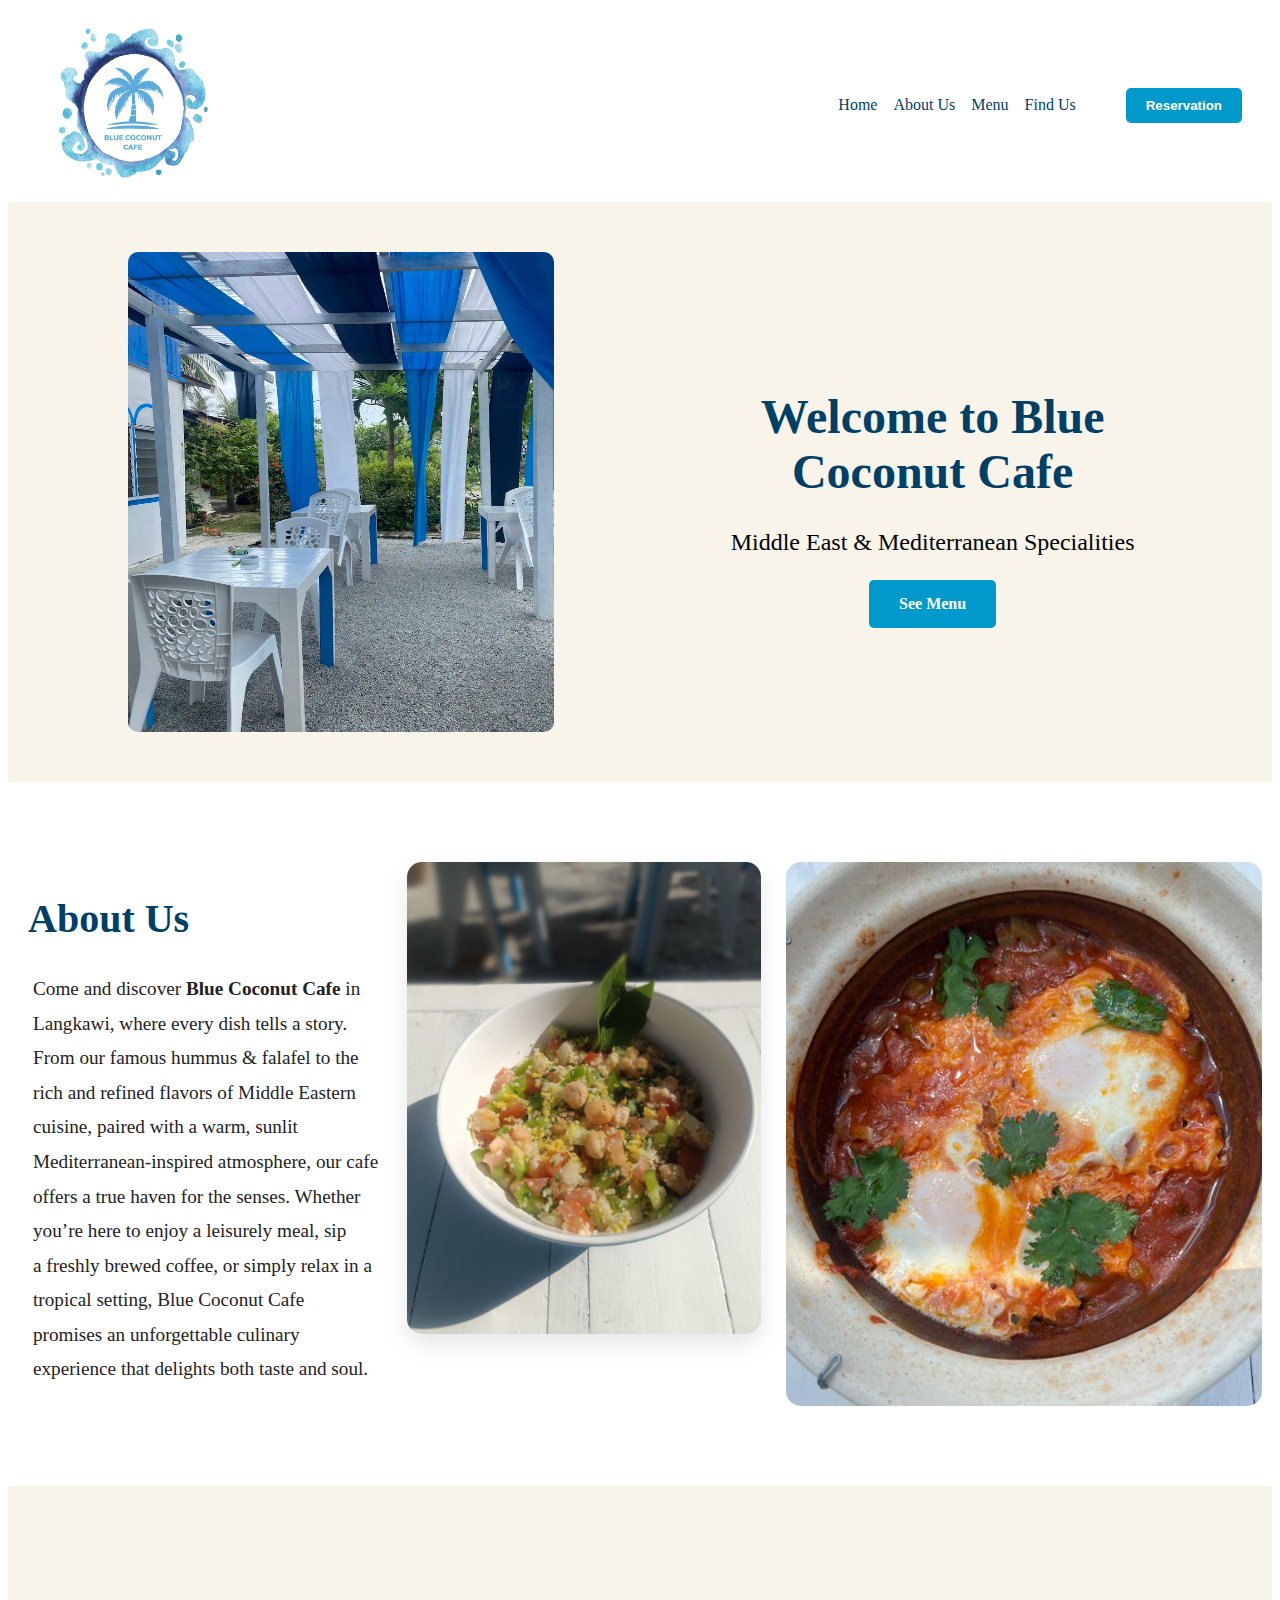
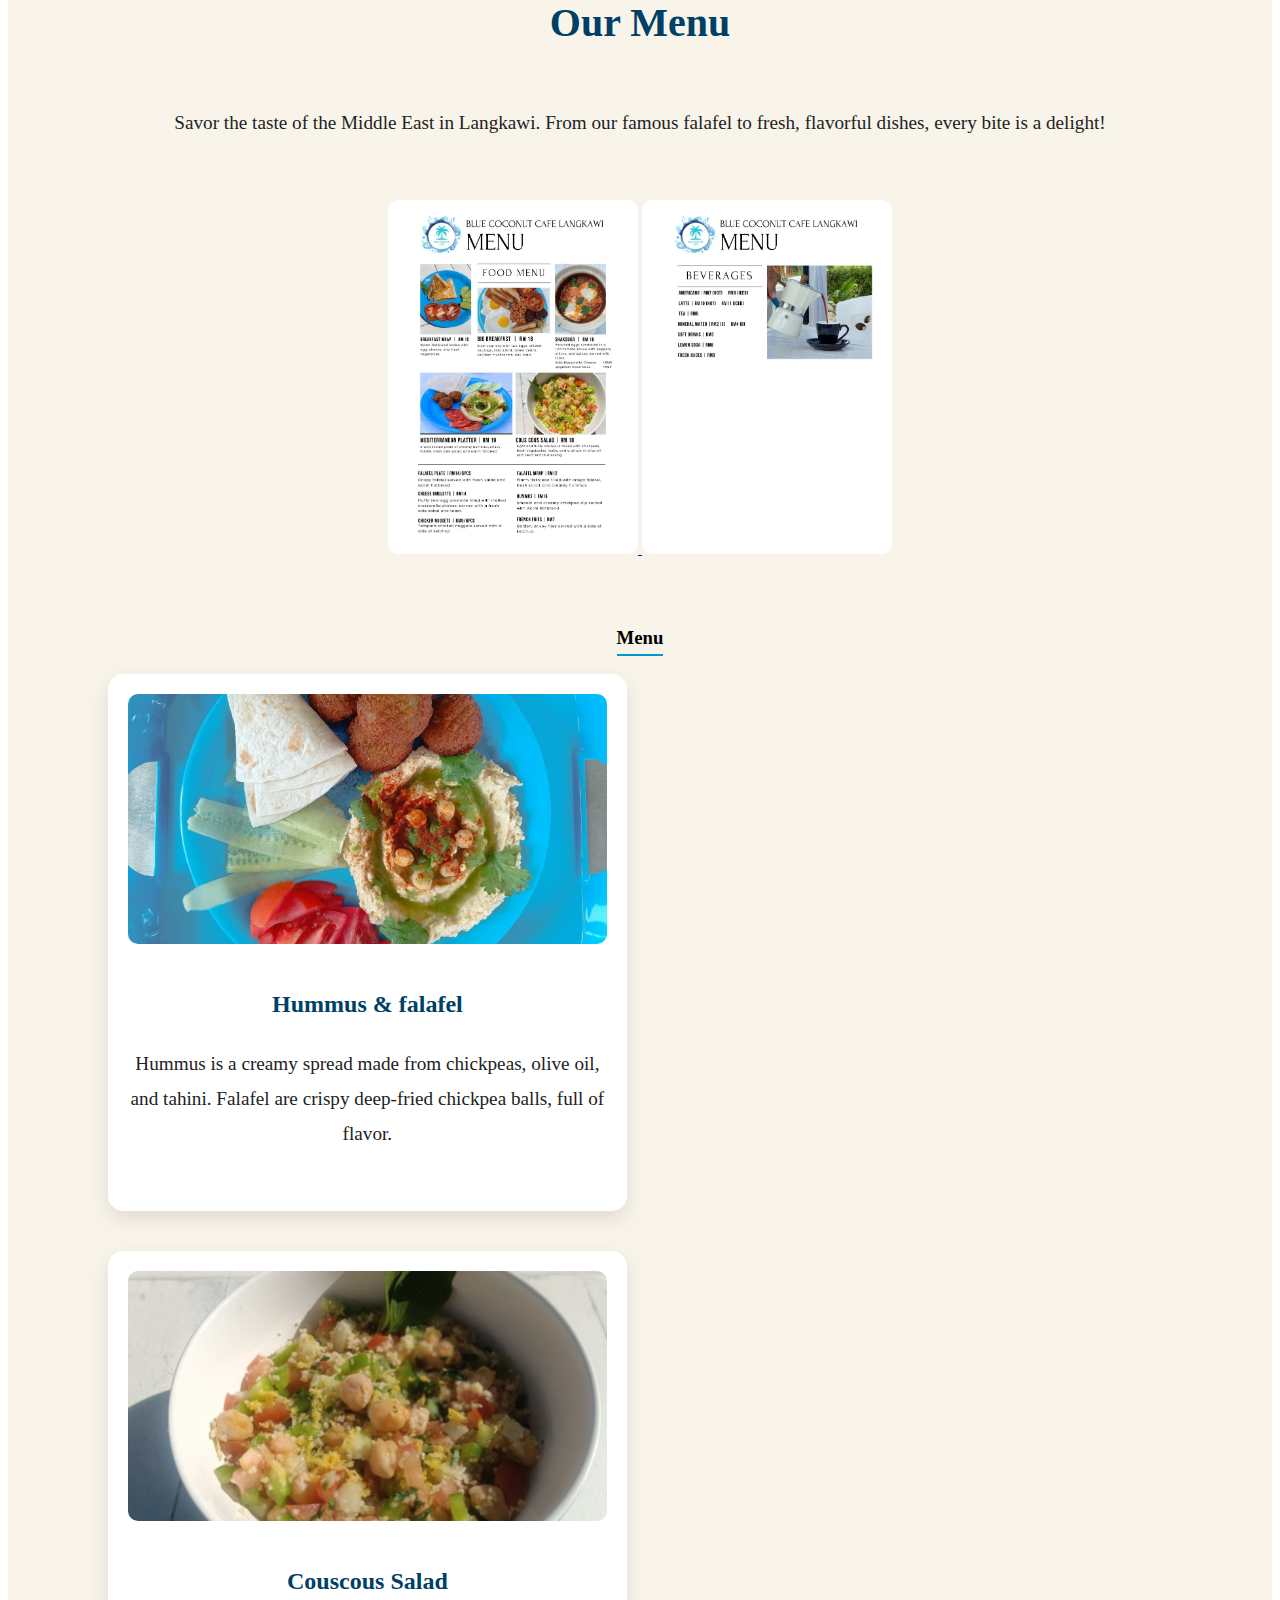
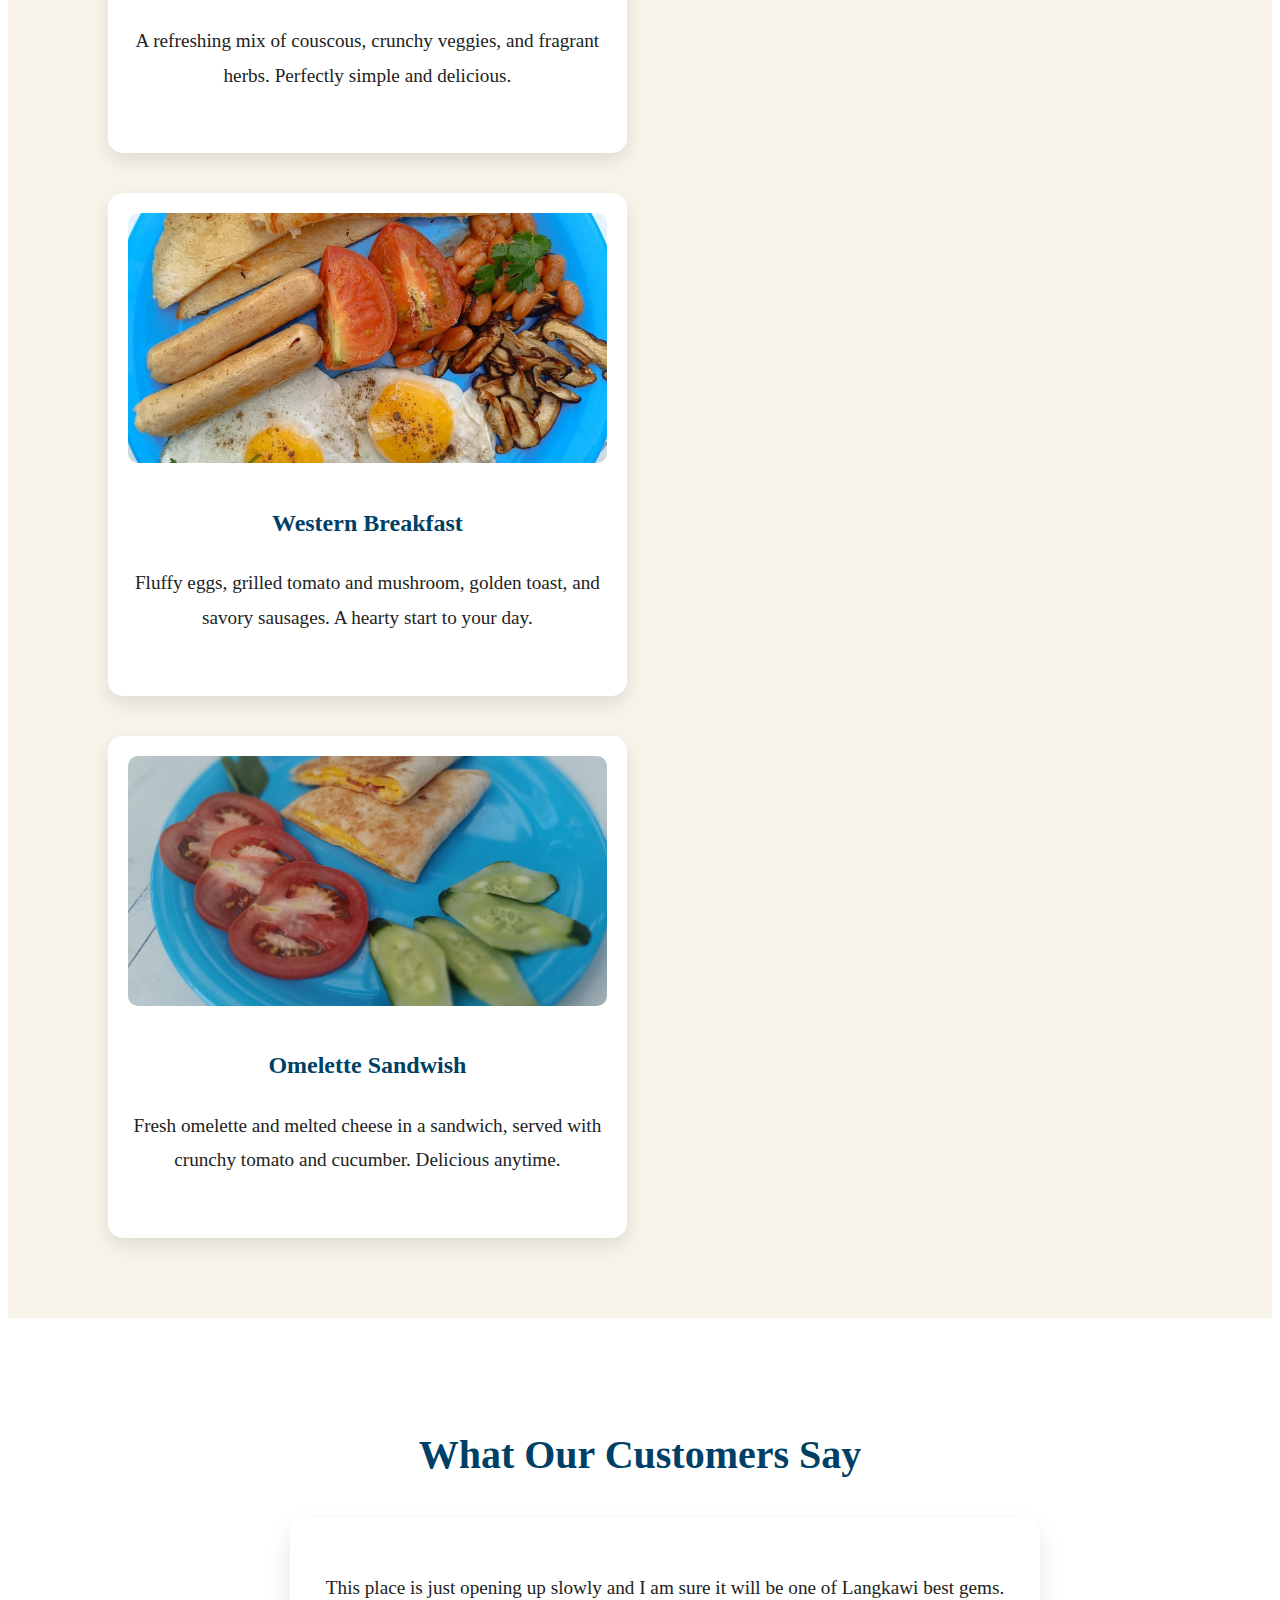
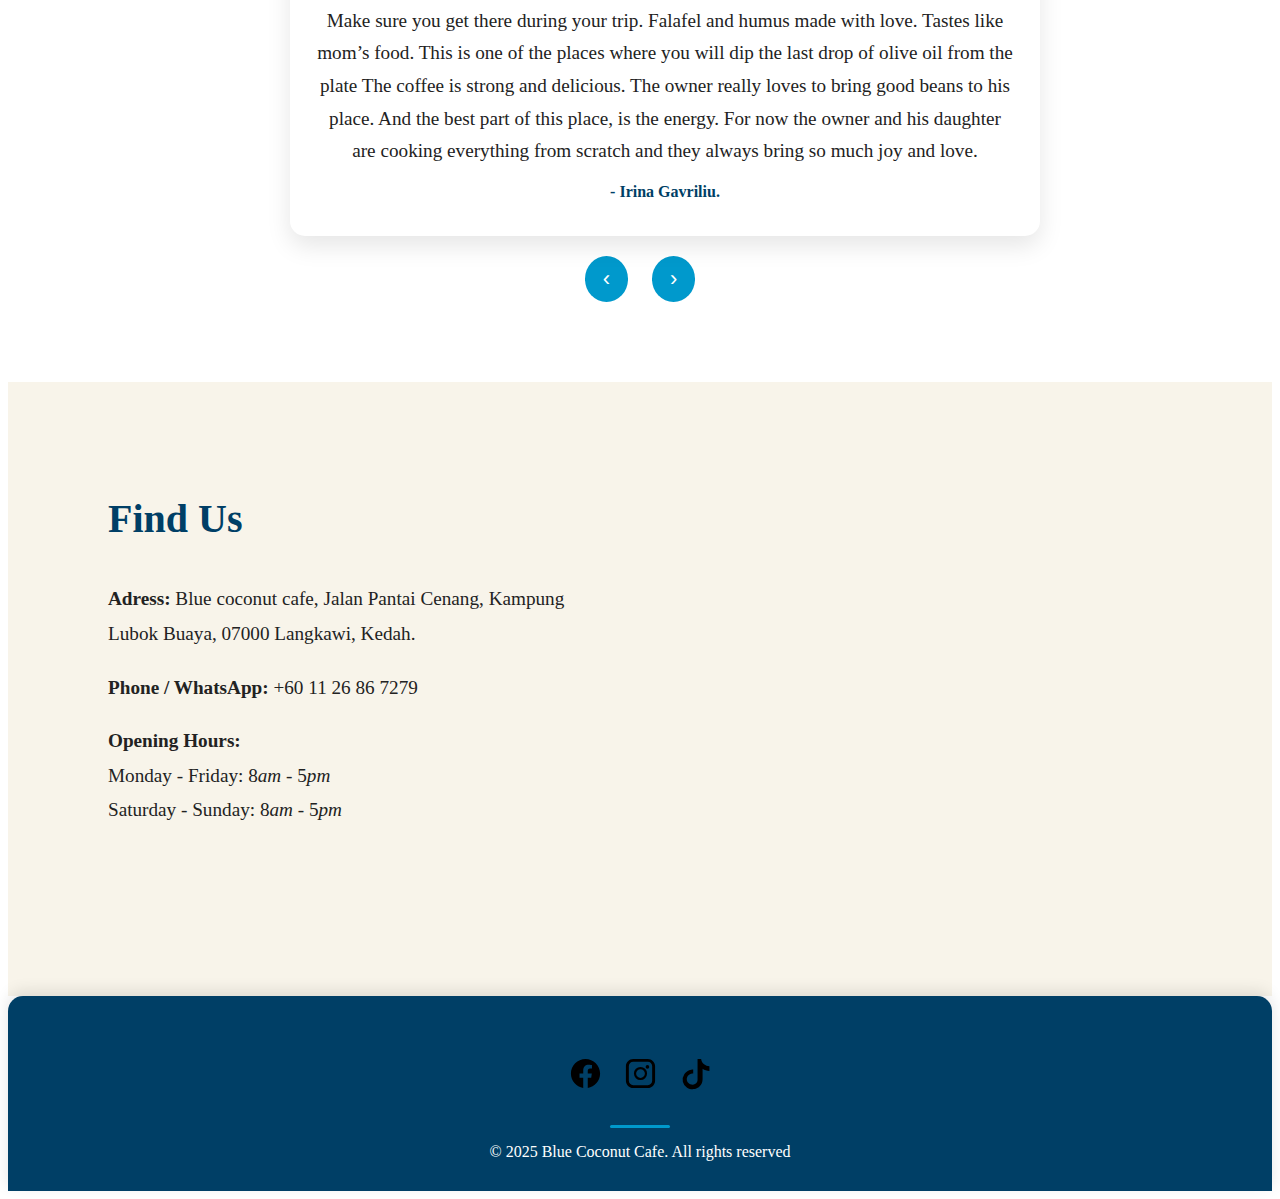
<file: index.html>
<!DOCTYPE html>
<html lang="en">
<head>
    <meta charset="UTF-8">
    <meta name="viewport" content="width=device-width, initial-scale=1.0">
    <title>Blue Coconut Cafe</title>
    <link rel="stylesheet" href="style.css">
</head>
<body> 
    <header>
        <a href="index.html">
        <img src="logobluecoconut.jpg" alt="logobluecoconut" class="logo" height="150" width="150">
        </a>
        <div class="spacer"></div>
        <nav>
        <ul>
            <li><a href="index.html">Home</a></li>
            <li><a href="about.html">About Us</a></li>
            <li><a href="menu.html">Menu</a></li>
            <li><a href="location.html">Find Us</a></li>
        </ul>
        </nav>
         <button type="button">Reservation</button>
    </header>

    <main>
        <section id="hero-home">
            <img src="entrance.webp" alt="cafe entrance" id="hero-home-image">
            <div class="hero-home-text">
                <h1>Welcome to Blue Coconut Cafe</h1>
                <p>Middle East & Mediterranean Specialities</p>
                <a href="menu.html" class="hero-home-button">See Menu</a>
            </div>
        </section>

        <section id="about-home">
            <div class="about-home-content">
                <div class="about-home-text">
                    <h2>About Us</h2>
                    <p>Come and discover <strong>Blue Coconut Cafe</strong> in Langkawi, where every dish tells a story.<br> From our famous hummus & falafel to the rich and refined flavors of Middle Eastern <br>cuisine, paired with a warm, sunlit Mediterranean-inspired atmosphere, our cafe <br>offers a true haven for the senses. Whether you’re here to enjoy a leisurely meal, sip <br>a freshly brewed coffee, or simply relax in a tropical setting, Blue Coconut Cafe <br>promises an unforgettable culinary experience that delights both taste and soul.</p>
            </div>
            <div class="about-home-image">
                <img src="couscous salad.jpeg" alt="about-couscous" width="600" height="400">
            </div>
            </div> 
        </section>

        <section id="menu-home">
            <div class="menu-home-intro">
            <h2>Our Menu</h2>
            <p>Savor the taste of the Middle East in Langkawi. From our famous falafel to fresh, flavorful dishes, every bite is a delight!</p>
            <div class="menu-home-images">
                <a href="menu.html">
            <img src="WhatsApp Image 2025-10-17 at 15.21.26.jpeg" alt="menu-pic1" width="480" height="600">
            <img src="WhatsApp Image 2025-10-17 at 15.21.26 (2).jpeg" alt="menu-pic2" width="480" height="600">
            </a>
        </div>    
        </div>

    <div class="menu-home-category">
        <h3>Menu</h3>
        <div class="menu-home-items">

                <div class="menu-home-item">
                    <img src="hummus and falafel.jpeg" alt="hummus&falfel" width="400" height="300">
                    <h4>Hummus & falafel</h4>
                    <p>Hummus is a creamy spread made from chickpeas, olive oil, and tahini. Falafel are crispy deep-fried chickpea balls, full of flavor.</p>
                </div>

                <div class="menu-home-item">
                    <img src="couscous salad.jpeg" alt="couscous-salad" width="400" height="300">
                    <h4>Couscous Salad</h4>
                    <p>A refreshing mix of couscous, crunchy veggies, and fragrant herbs. Perfectly simple and delicious.</p>
                </div>

                <div class="menu-home-item">
                    <img src="western breakfast.jpeg" alt="western-breakfast" width="400" height="300">
                    <h4>Western Breakfast</h4>
                    <p>Fluffy eggs, grilled tomato and mushroom, golden toast, and savory sausages. A hearty start to your day.</p>
                </div>

                <div class="menu-home-item">
                    <img src="omelette sandwish.jpeg" alt="omelette-sandwish">
                    <h4>Omelette Sandwish</h4>
                    <p>Fresh omelette and melted cheese in a sandwich, served with crunchy tomato and cucumber. Delicious anytime.</p>
                </div>
        </div>
    </div>
        </section>

        <section id="reviews">
            <h2>What Our Customers Say</h2>
            <div class="review-slider">
                <div class="review-slide active">
                    <p>This place is just opening up slowly and I am sure it will be one of Langkawi best gems. Make sure you get there during your trip.

Falafel and humus made with love. Tastes like mom’s food. This is one of the places where you will dip the last drop of olive oil from the plate

The coffee is strong and delicious. The owner really loves to bring good beans to his place.

And the best part of this place, is the energy. For now the owner and his daughter are cooking everything from scratch and they always bring so much joy and love.
                   </p>
                   <span>- Irina Gavriliu.</span>
                </div>

                <div class="review-slide">
                    <p>What a gem! Hands down, the best falafel and hummus I ate in Malaysia (and I live here 7 years and love Arabic food). Texture, taste, yummy! Very high quality. Loved the juices, too. Atmosphere is very cozy, the cafe is pretty central, but in a calm and serene road with lota of greener. And of course -  Mohammad is a wonderful owner, you can feel that this cafe and all he does comes from his heart.   I highly highly recommend!</p>
                    <span>- Greta.</span>
                </div>

                <div class="review-slide">
                    <p>The coffee here was so so nice, we ordered the vegetarian plate which had the nicest hummus and falafel I have ever tried. The owner and waitress were super sweet and kind and they made sure we were comfortable and had everything we needed to enjoy our meal. The food and coffee came out at a great time and it was a wonderful experience a must try in Langkawi !! As a bonus the exterior is beautifully done with a superb decor.</p>
                    <span>- Karen Monks.</span>
                </div>

                <div class="slider-buttons">
                    <button class="prev">‹</button>
                    <button class="next">›</button>
                </div>
            </div>
        </section>

        <section id="location-home">
            <div class="location-home-wrapper">
            <div class="location-home-info">
                <h2>Find Us</h2>
               <p><strong>Adress: </strong>Blue coconut cafe, Jalan Pantai Cenang, Kampung Lubok Buaya, 07000 Langkawi, Kedah.</p>
               <p><strong>Phone / WhatsApp: </strong>+60 11 26 86 7279</p>
               <p><strong>Opening Hours: <br></strong>Monday - Friday: 8<i>am</i> - 5<i>pm</i><br>Saturday - Sunday: 8<i>am</i> - 5<i>pm</i></p>
            </div>
            <div class="map-home-container">
            <iframe src="https://www.google.com/maps/embed?pb=!1m18!1m12!1m3!1d15862.961352302253!2d99.7130206313134!3d6.297813073038569!2m3!1f0!2f0!3f0!3m2!1i1024!2i768!4f13.1!3m3!1m2!1s0x304b87236b99e1ff%3A0x178ab3df3bcae3e0!2sBlue%20Coconut%20Cafe!5e0!3m2!1sfr!2smy!4v1763606440011!5m2!1sfr!2smy" width="600" height="450" style="border:0;" allowfullscreen="" loading="lazy" referrerpolicy="no-referrer-when-downgrade"></iframe>
            </div>
            </div>      
        </section>
    </main>
    <footer>
        <div class="social-links">
            <a href="https://www.facebook.com/?locale=fr_FR" target="_blank" class="icon facebook">
            <svg width="30" height="30" viewBox="0 0 24 24" fill="black" xmlns="http://www.w3.org/2000/svg">
<path d="M22 12.07C22 6.49 17.52 2 12 2S2 6.49 2 12.07c0 4.99 3.66 9.13 8.44 9.93v-7.03H7.9v-2.9h2.54V9.85c0-2.5 1.49-3.89 3.77-3.89 1.09 0 2.23.2 2.23.2v2.47h-1.26c-1.24 0-1.63.77-1.63 1.56v1.87h2.78l-.44 2.9h-2.34v7.03C18.34 21.2 22 17.06 22 12.07Z"/>
</svg>
            </a>

            <a href="https://www.instagram.com" target="_blank" class="icon instagram">
            <svg width="30" height="30" viewBox="0 0 24 24" fill="black" xmlns="http://www.w3.org/2000/svg">
<path d="M7 2C4.24 2 2 4.24 2 7v10c0 2.76 2.24 5 5 5h10c2.76 0 5-2.24 5-5V7c0-2.76-2.24-5-5-5H7Zm10 2c1.65 0 3 1.35 3 3v10c0 1.65-1.35 3-3 3H7c-1.65 0-3-1.35-3-3V7c0-1.65 1.35-3 3-3h10Zm-5 3.5A4.5 4.5 0 1 0 16.5 12 4.51 4.51 0 0 0 12 7.5Zm0 7.5A3 3 0 1 1 15 12a3 3 0 0 1-3 3Zm4.75-8.75a1.25 1.25 0 1 1-1.25 1.25 1.25 1.25 0 0 1 1.25-1.25Z"/>
</svg>

            </a>

            <a href="https://www.tiktok.com" target="_blank" class="icon tiktok">
            <svg width="30" height="30" viewBox="0 0 24 24" fill="white" xmlns="http://www.w3.org/2000/svg">
<path d="M12.74 2h3.11c.2 1.47.88 2.68 2.02 3.63 1.06.89 2.29 1.34 3.68 1.36v3.28c-1.77-.05-3.33-.55-4.69-1.5v7.21c0 2.03-.72 3.7-2.15 5-.96.9-2.12 1.47-3.48 1.7-1.79.3-3.46-.05-5-.99a6.548 6.548 0 0 1-2.92-4.11 6.96 6.96 0 0 1 1.1-5.3 6.8 6.8 0 0 1 4.63-2.92c.46-.07.92-.1 1.38-.1V12c-.47 0-.93.05-1.38.16-1.24.31-2.15 1.06-2.71 2.23-.37.79-.44 1.62-.22 2.47.34 1.35 1.53 2.47 2.88 2.73 1.04.21 2.02.03 2.93-.55.76-.51 1.23-1.22 1.41-2.11.06-.3.08-.6.08-.91V2Z"/>
</svg>

            </a>
        </div>
        <div class="footer-decor"></div>
        <p>&copy; 2025 Blue Coconut Cafe. All rights reserved</p>
    </footer>
    <script src="script.js"></script>
</body>
</html>
</file>
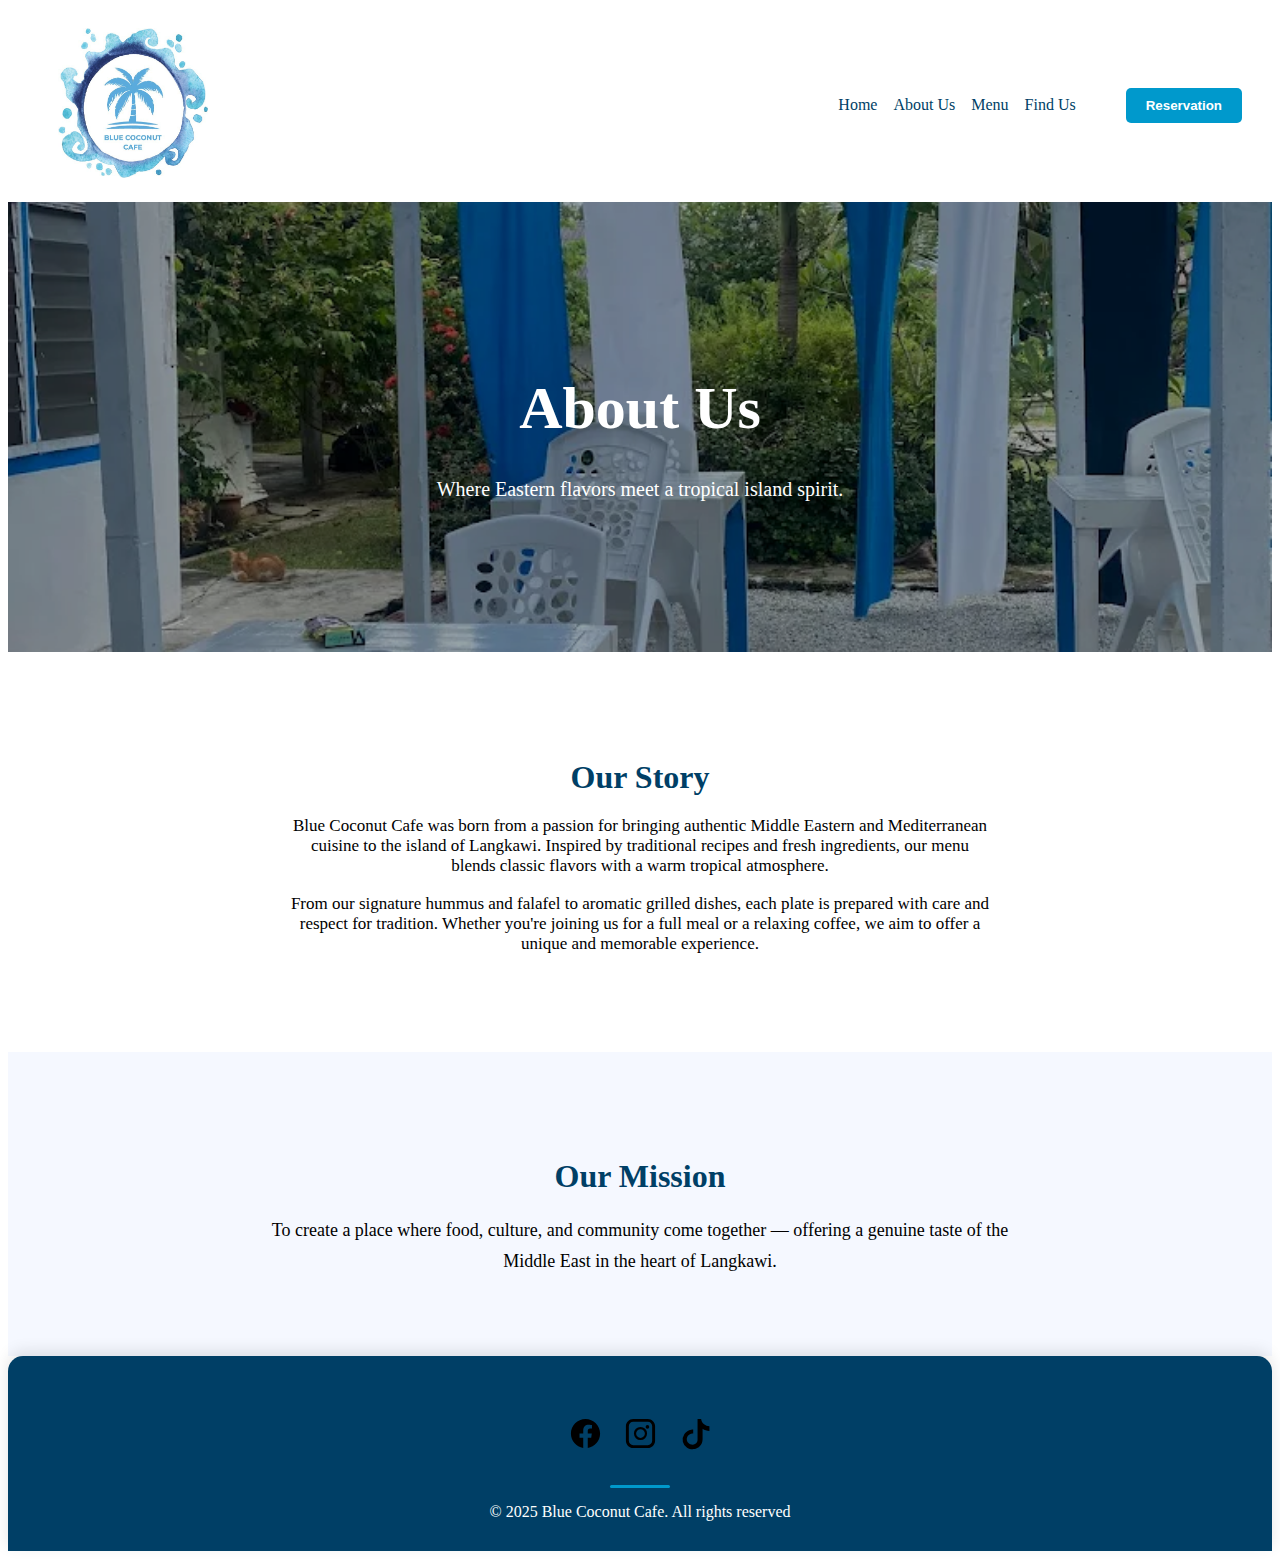
<file: about.html>
<!DOCTYPE html>
<html lang="en">
<head>
    <meta charset="UTF-8">
    <meta name="viewport" content="width=device-width, initial-scale=1.0">
    <title>About Us</title>
    <link rel="stylesheet" href="style.css">
</head>

<body>
    <header>
        <a href="index.html">
        <img src="logobluecoconut.jpg" alt="logobluecoconut" class="logo" height="150" width="150">
        </a>
        <div class="spacer"></div>
        <nav>
        <ul>
            <li><a href="index.html">Home</a></li>
            <li><a href="about.html">About Us</a></li>
            <li><a href="menu.html">Menu</a></li>
            <li><a href="location.html">Find Us</a></li>
        </ul>
        </nav>
         <button type="button">Reservation</button>
    </header>

    <section class="about-hero">
        <h1>About Us</h1>
        <p>Where Eastern flavors meet a tropical island spirit.</p>
    </section>

    <section class="about-main">
        <div class="about-content">
            <div class="about-text">
                <h2>Our Story</h2>
                <p> Blue Coconut Cafe was born from a passion for bringing authentic Middle Eastern 
                and Mediterranean cuisine to the island of Langkawi. Inspired by traditional recipes 
                and fresh ingredients, our menu blends classic flavors with a warm tropical atmosphere.</p>

                <p>From our signature hummus and falafel to aromatic grilled dishes, each plate is 
                prepared with care and respect for tradition. Whether you're joining us for a full meal 
                or a relaxing coffee, we aim to offer a unique and memorable experience.</p>
            </div>
        </div>
    </section>

    <section class="about-mission">
        <h2>Our Mission</h2>
        <p>To create a place where food, culture, and community come together — offering a genuine taste 
        of the Middle East in the heart of Langkawi.</p>
    </section>

    <footer>
        <div class="social-links">
            <a href="https://www.facebook.com/?locale=fr_FR" target="_blank" class="icon facebook">
            <svg width="30" height="30" viewBox="0 0 24 24" fill="black" xmlns="http://www.w3.org/2000/svg">
<path d="M22 12.07C22 6.49 17.52 2 12 2S2 6.49 2 12.07c0 4.99 3.66 9.13 8.44 9.93v-7.03H7.9v-2.9h2.54V9.85c0-2.5 1.49-3.89 3.77-3.89 1.09 0 2.23.2 2.23.2v2.47h-1.26c-1.24 0-1.63.77-1.63 1.56v1.87h2.78l-.44 2.9h-2.34v7.03C18.34 21.2 22 17.06 22 12.07Z"/>
</svg>
            </a>

            <a href="https://www.istagram.com" target="_blank" class="icon instagram">
            <svg width="30" height="30" viewBox="0 0 24 24" fill="black" xmlns="http://www.w3.org/2000/svg">
<path d="M7 2C4.24 2 2 4.24 2 7v10c0 2.76 2.24 5 5 5h10c2.76 0 5-2.24 5-5V7c0-2.76-2.24-5-5-5H7Zm10 2c1.65 0 3 1.35 3 3v10c0 1.65-1.35 3-3 3H7c-1.65 0-3-1.35-3-3V7c0-1.65 1.35-3 3-3h10Zm-5 3.5A4.5 4.5 0 1 0 16.5 12 4.51 4.51 0 0 0 12 7.5Zm0 7.5A3 3 0 1 1 15 12a3 3 0 0 1-3 3Zm4.75-8.75a1.25 1.25 0 1 1-1.25 1.25 1.25 1.25 0 0 1 1.25-1.25Z"/>
</svg>

            </a>

            <a href="https://www.tiktok.com" target="_blank" class="icon tiktok">
            <svg width="30" height="30" viewBox="0 0 24 24" fill="black" xmlns="http://www.w3.org/2000/svg">
<path d="M12.74 2h3.11c.2 1.47.88 2.68 2.02 3.63 1.06.89 2.29 1.34 3.68 1.36v3.28c-1.77-.05-3.33-.55-4.69-1.5v7.21c0 2.03-.72 3.7-2.15 5-.96.9-2.12 1.47-3.48 1.7-1.79.3-3.46-.05-5-.99a6.548 6.548 0 0 1-2.92-4.11 6.96 6.96 0 0 1 1.1-5.3 6.8 6.8 0 0 1 4.63-2.92c.46-.07.92-.1 1.38-.1V12c-.47 0-.93.05-1.38.16-1.24.31-2.15 1.06-2.71 2.23-.37.79-.44 1.62-.22 2.47.34 1.35 1.53 2.47 2.88 2.73 1.04.21 2.02.03 2.93-.55.76-.51 1.23-1.22 1.41-2.11.06-.3.08-.6.08-.91V2Z"/>
</svg>

            </a>
        </div>
        <div class="footer-decor"></div>
        <p>&copy; 2025 Blue Coconut Cafe. All rights reserved</p>
    </footer>
</body>
</html>
</file>
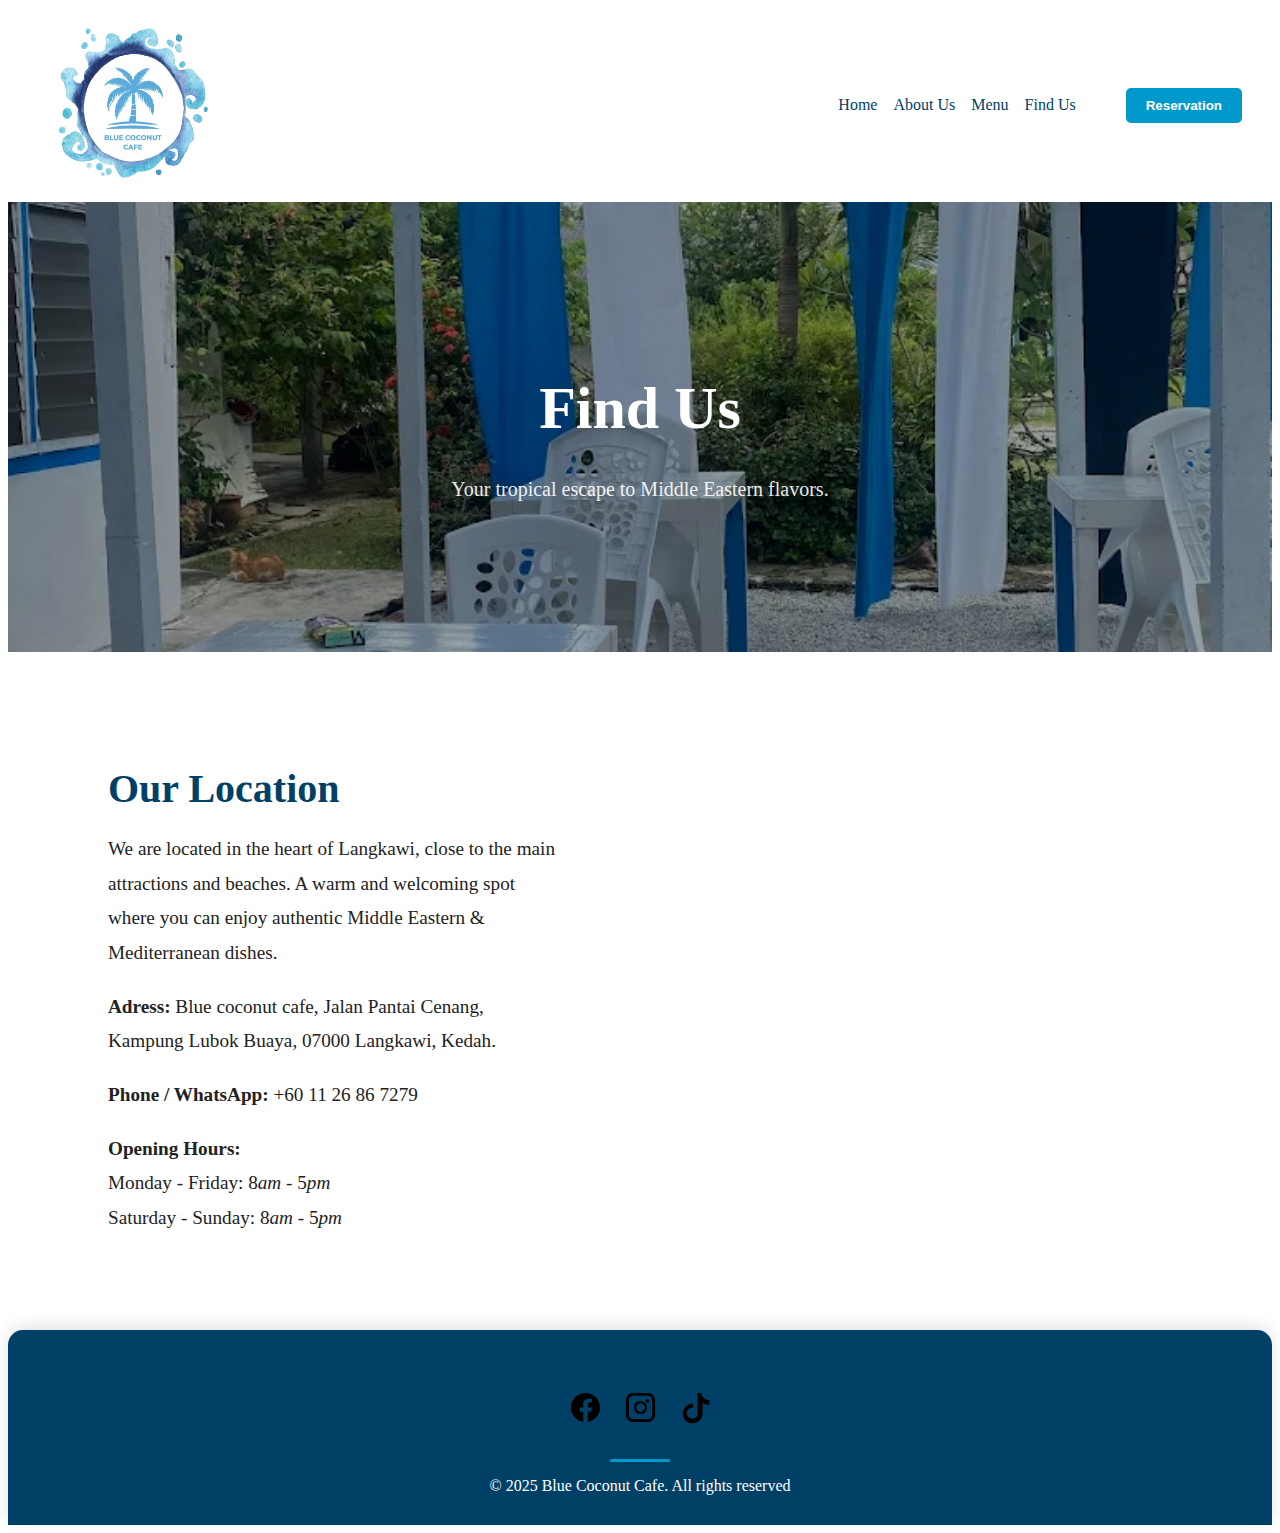
<file: location.html>
<!DOCTYPE html>
<html lang="en">
<head>
    <meta charset="UTF-8">
    <meta name="viewport" content="width=device-width, initial-scale=1.0">
    <title>Find Us</title>
    <link rel="stylesheet" href="style.css">
</head>
<body>
    <header>
        <a href="index.html">
        <img src="logobluecoconut.jpg" alt="logobluecoconut" class="logo" height="150" width="150">
        </a>
        <div class="spacer"></div>
        <nav>
        <ul>
            <li><a href="index.html">Home</a></li>
            <li><a href="about.html">About Us</a></li>
            <li><a href="menu.html">Menu</a></li>
            <li><a href="location.html">Find Us</a></li>
        </ul>
        </nav>
         <button type="button">Reservation</button>
    </header>

    <section class="location-hero">
        <h1>Find Us</h1>
        <p>Your tropical escape to Middle Eastern flavors.</p>
    </section>

    <section class="location-info">
        <div class="location-text">
            <h2>Our Location</h2>
            <p> We are located in the heart of Langkawi, close to the main attractions and beaches.  
        A warm and welcoming spot where you can enjoy authentic Middle Eastern & Mediterranean dishes.</p>
            <p><strong>Adress: </strong>Blue coconut cafe, Jalan Pantai Cenang, Kampung Lubok Buaya, 07000 Langkawi, Kedah.</p>
            <p><strong>Phone / WhatsApp: </strong>+60 11 26 86 7279</p>
            <p><strong>Opening Hours: <br></strong>Monday - Friday: 8<i>am</i> - 5<i>pm</i><br>Saturday - Sunday: 8<i>am</i> - 5<i>pm</i></p>
        </div>
        
        <div class="location-map-container">
            <iframe src="https://www.google.com/maps/embed?pb=!1m18!1m12!1m3!1d15862.961352302253!2d99.7130206313134!3d6.297813073038569!2m3!1f0!2f0!3f0!3m2!1i1024!2i768!4f13.1!3m3!1m2!1s0x304b87236b99e1ff%3A0x178ab3df3bcae3e0!2sBlue%20Coconut%20Cafe!5e0!3m2!1sfr!2smy!4v1763606440011!5m2!1sfr!2smy" width="600" height="450" style="border:0;" allowfullscreen="" loading="lazy" referrerpolicy="no-referrer-when-downgrade"></iframe>
        </div>
    </section>

    <footer>
        <div class="social-links">
            <a href="https://www.facebook.com/?locale=fr_FR" target="_blank" class="icon facebook">
            <svg width="30" height="30" viewBox="0 0 24 24" fill="black" xmlns="http://www.w3.org/2000/svg">
<path d="M22 12.07C22 6.49 17.52 2 12 2S2 6.49 2 12.07c0 4.99 3.66 9.13 8.44 9.93v-7.03H7.9v-2.9h2.54V9.85c0-2.5 1.49-3.89 3.77-3.89 1.09 0 2.23.2 2.23.2v2.47h-1.26c-1.24 0-1.63.77-1.63 1.56v1.87h2.78l-.44 2.9h-2.34v7.03C18.34 21.2 22 17.06 22 12.07Z"/>
</svg>
            </a>

            <a href="https://www.istagram.com" target="_blank" class="icon instagram">
            <svg width="30" height="30" viewBox="0 0 24 24" fill="black" xmlns="http://www.w3.org/2000/svg">
<path d="M7 2C4.24 2 2 4.24 2 7v10c0 2.76 2.24 5 5 5h10c2.76 0 5-2.24 5-5V7c0-2.76-2.24-5-5-5H7Zm10 2c1.65 0 3 1.35 3 3v10c0 1.65-1.35 3-3 3H7c-1.65 0-3-1.35-3-3V7c0-1.65 1.35-3 3-3h10Zm-5 3.5A4.5 4.5 0 1 0 16.5 12 4.51 4.51 0 0 0 12 7.5Zm0 7.5A3 3 0 1 1 15 12a3 3 0 0 1-3 3Zm4.75-8.75a1.25 1.25 0 1 1-1.25 1.25 1.25 1.25 0 0 1 1.25-1.25Z"/>
</svg>

            </a>

            <a href="https://www.tiktok.com" target="_blank" class="icon tiktok">
            <svg width="30" height="30" viewBox="0 0 24 24" fill="black" xmlns="http://www.w3.org/2000/svg">
<path d="M12.74 2h3.11c.2 1.47.88 2.68 2.02 3.63 1.06.89 2.29 1.34 3.68 1.36v3.28c-1.77-.05-3.33-.55-4.69-1.5v7.21c0 2.03-.72 3.7-2.15 5-.96.9-2.12 1.47-3.48 1.7-1.79.3-3.46-.05-5-.99a6.548 6.548 0 0 1-2.92-4.11 6.96 6.96 0 0 1 1.1-5.3 6.8 6.8 0 0 1 4.63-2.92c.46-.07.92-.1 1.38-.1V12c-.47 0-.93.05-1.38.16-1.24.31-2.15 1.06-2.71 2.23-.37.79-.44 1.62-.22 2.47.34 1.35 1.53 2.47 2.88 2.73 1.04.21 2.02.03 2.93-.55.76-.51 1.23-1.22 1.41-2.11.06-.3.08-.6.08-.91V2Z"/>
</svg>

            </a>
        </div>
        <div class="footer-decor"></div>
        <p>&copy; 2025 Blue Coconut Cafe. All rights reserved</p>
    </footer>
</body>
</html>
</file>
<file: style.css>
:root{
    --bg: #f8f4ea;
    --text: #222;
    --blue: #0099cc;
    --blue-dark: #003f66;
    --max-width: 100%;
}

header{
    display: flex;
    align-items: center;
    gap: 20px;
    background: #ffffff;
    color: var(--blue-dark);
    padding: 20px;
}

.logo {
    margin-left: 30px;
}
.spacer {
    flex-grow: 1;
}

nav {
    margin-left: auto;
}

nav ul {
    list-style: none;
    display: flex;
    gap: 1rem;
    margin: 0;
    padding: 0;
}

nav ul li a {
    text-decoration: none;
    color: var(--blue-dark);
    font-weight: 500;
    transition: color 0.3s;
}

nav ul li a:hover {
    color: var(--blue);
}

header button {
    background-color: var(--blue);
    color: #fff;
    border: none;
    margin-left: 30px;
    margin-right: 10px;
    padding: 10px 20px;
    cursor: pointer;
    font-weight: 600;
    border-radius: 5px;
    transition: background-color 0.3s;
}

button, nav ul li a {
    transition: background-color 0.3s, color 0.3s;
}

header button:hover {
    background-color: var(--blue-dark);
}

#hero-home {
    display: flex;
    align-items: center;
    justify-content: space-between;
    padding: 50px 100px;
    background-color: var(--bg);
}

#hero-home-image {
    width: 40%;
    height: 480px;
    border-radius: 10px;
    margin-left: 20px;
}

.hero-home-text {
    text-align: center;
    justify-content: flex-start;
    width: 45%;
}

.hero-home-text h1 {
    font-size: 3rem;
    color: var(--blue-dark);
    margin-bottom: 20px;
}

.hero-home-text p {
    font-size: 1.5rem;
    margin-top: 30px;
}

.hero-home-button {
    background-color: var(--blue);
    color: #fff;
    padding: 15px 30px;
    border-radius: 5px;
    text-decoration: none;
    font-size: 1rem;
    font-weight: 600;
    transition: background-color 0.3s;
    display: inline-block;
    cursor: pointer;
}

.hero-home-button:hover {
    background-color: var(--blue-dark);
}

#about-home {
    background-color: #fff;
    padding: 80px 0px;
}

.about-home-content {
    display: flex;
    align-items: flex-start;
    width: 100%;
    gap: 20px;
    position: relative;
}

.about-home-content::after {
    content: "";
    position: absolute;
    top: 0;
    bottom: 0;
    left: calc(30% + 30% + 20px);
    right: 0;
    flex-grow: 1;
    background: url('shakshuka.jpg') center/cover no-repeat;
    border-radius: 15px 15px 15px 15px;
    margin-right: 10px;
    z-index: 1;
}

.about-home-text {
    width: 30%;
    position: relative;
    z-index: 2;
}

.about-home-text h2 {
    font-size: 2.5rem;
    color: var(--blue-dark);
    margin-bottom: 30px;
    margin-left: 20px;
}

.about-home-text p {
    margin-left: 25px;
    font-size: 1.2rem;
    line-height: 1.8;
    color: var(--text);
}

.about-home-image {
    position: relative;
    z-index: 2;
    width: 35%;
}

.about-home-image img {
    width: 80%;
    height: auto;
    border-radius: 15px;
    box-shadow: 0 10px 25px rgba(0,0,0,0.1);
}

#menu-home {
    background-color: var(--bg);
    padding: 80px 100px;
}
.menu-home-intro {
    display: flex;
    flex-direction: column;
    align-items: center;
    gap: 20px;
    margin-bottom: 50px;
}

.menu-home-images {
    display: flex;
    gap: 20px;
    align-items: flex-start;
    justify-content: center;
}
.menu-home-images:hover {
    transform: scale(1.3);
    transition: 1s;
}

.menu-home-intro img {
    width: 250px;
    height: auto;
    border-radius: 10px;
}

#menu-home h2 {
    font-size: 2.5rem;
    color: var(--blue-dark);
    margin-bottom: 20px;
}

#menu-home p {
    font-size: 1.2rem;
    line-height: 1.8;
    color: var(--text);
    margin-bottom: 40px;
}

.menu-home-category {
    text-align: center;
}

.menu-home-category h3 {
    border-bottom: 2px solid var(--blue);
    display: inline-block;
    padding-bottom: 5px;
}
.menu-home-items {
    display: flex;
    gap: 40px;
    flex-wrap: wrap;
}

.menu-home-item {
    background-color: #fff;
    padding: 20px;
    border-radius: 15px;
    box-shadow: 0 8px 20px rgba(0,0,0,0.1);
    width: 45%;
    display: flex;
    flex-direction: column;
    align-items: center;
    text-align: center;
}

.menu-home-item img {
    width: 100%;
    height: 250px;
    object-fit: cover;
    border-radius: 10px;
    margin-bottom: 15px;
}

.menu-home-item img:hover {
    transform: scale(1.2);
    transition: 0.5s;
}

.menu-home-item h4 {
    color: var(--blue-dark);
    margin-bottom: 10px;
    font-size: 1.5rem;
}

.menu-home-item p {
    font-size: 1rem;
    line-height: 1.6;
    color: var(--text);
}

#reviews {
    background-color: #fff;
    padding: 80px 100px;
    text-align: center;
}

#reviews h2 {
    font-size: 2.5rem;
    color: var(--blue-dark);
    margin-bottom: 40px;
}

.review-slider {
    position: relative;
    max-width: 700px;
    margin: auto;
}

.review-slide {
    background: #fff;
    padding: 35px 25px;
    border-radius: 15px;
    box-shadow: 0 10px 25px rgba(0,0,0,0.1);
    opacity: 0;
    transform: translateX(20px);
    transition: opacity 0.4s ease, transform 0.4s ease;
    position: absolute;
    width: 100%;
    top: 0;
    left: 0;
}

.review-slide.active {
    opacity: 1;
    transform: translateX(0);
    position: relative;
}

.review-slide p {
    font-size: 1.2rem;
    color: var(--text);
    line-height: 1.7;
    margin-bottom: 15px;
}

.review-slide span {
    font-weight: 600;
    color: var(--blue-dark);
}

.slider-buttons {
    margin-top: 20px;
}

.slider-buttons button {
    background: var(--blue);
    color: #fff;
    border: none;
    padding: 10px 18px;
    border-radius: 50%;
    font-size: 22px;
    cursor: pointer;
    margin: 0 10px;
    transition: background 0.3s;
}

.slider-buttons button:hover {
    background: var(--blue-dark);
}

#location-home {
    background-color: var(--bg);
    padding: 80px 100px;
}

.location-home-info p {
    font-size: 1.2rem;
    color: var(--text);
    line-height: 1.8;
    margin-bottom: 15px;
}

.location-home-info h2 {
    font-size: 2.5rem;
    color: var(--blue-dark);
    margin-bottom: 40px;
}

.location-home-wrapper {
    display: flex;
    align-items:  flex-start;
    gap: 40px;
}

.location-home-info {
    flex: 1;
}

.map-home-container {
    padding-left: 30px;
    flex: 1;
}

.map-home-container iframe {
    width: 100%;
    max-width: 650px;
    height: 450px;
    border-radius: 15px;
}

footer {
    background-color: var(--blue-dark);
    color: #fff;
    text-align: center;
    padding: 30px 20px;
    font-size: 1rem;
    border-top-left-radius: 15px;
    border-top-right-radius: 15px;
    box-shadow: 0 -5px 15px rgba(0,0,0,0.1);
    position: relative;
}
.social-links {
    display: flex;
    justify-content: center;
    gap: 20px;
    align-items: center;
    padding: 30px 0;
} 

.social-links .icon svg {
    width: 35px;
    height: 35px;
    fill: #000;
    transition: 0.3s;
    cursor: pointer;    
}

.social-links .icon:hover svg {
    transform: scale(1.2);
    fill: var(--blue);
}

footer p {
    font-size: 1rem;
    margin: 0;
}

.footer-decor {
    width: 60px;
    height: 3px;
    background-color: var(--blue);
    margin: 0 auto 15px auto;
    border-radius: 2px;
}

.about-hero {
   height: 450px;
   display: flex;
   justify-content: center;
   align-items: center;
   flex-direction: column;
   background-image: url("entrance.webp");
   background-size: cover;
   background-position: center;
   background-repeat: no-repeat;
   position: relative;
   color: white;
   text-align: center;

}

.about-hero::after {
    content: "";
    position: absolute;
    top: 0;
    left: 0;
    right: 0;
    bottom: 0;
    background: rgba(0,0,0,0.35);
    z-index: 1;
}

.about-hero h1 {
    font-size: 60px;
    margin-bottom: 15px;
    position: relative;
    z-index: 2;
}

.about-hero p {
    font-size: 20px;
    position: relative;
    z-index: 2;
}

.about-main {
    max-width: var(--max-width);
    margin: 80px auto;
    padding: 0 20px;
}

.about-content {
    display: flex;
    justify-content: center;
    text-align: center;
}

.about-text {
    max-width: 700px;
}

.about-text h2 {
    font-size: 32px;
    color: var(--blue-dark);
    margin-bottom: 20px;
}

.about-text p {
    margin-bottom: 18px;
    font-size: 17px;
}

.about-mission {
    background: #f5f8ff;
    text-align: center;
    padding: 80px 20px;
}

.about-mission h2 {
    font-size: 32px;
    color: var(--blue-dark);
    margin-bottom: 20px;
}

.about-mission p {
    font-size: 18px;
    max-width: 750px;
    margin: auto;
    line-height: 1.7;
}

.menu-hero {
    height: 450px;
   display: flex;
   justify-content: center;
   align-items: center;
   flex-direction: column;
   background-image: url("entrance.webp");
   background-size: cover;
   background-position: center;
   background-repeat: no-repeat;
   position: relative;
   color: white;
   text-align: center;
}

.menu-hero h1 {
    font-size: 60px;
    margin-bottom: 15px;
    z-index: 2;
}

.menu-hero p {
    font-size: 20px;
    opacity: 0.9;
    z-index: 2;
}

.menu-hero::after {
    content: "";
    position: absolute;
    top: 0;
    left: 0;
    right: 0;
    bottom: 0;
    background: rgba(0,0,0,0.35);
    z-index: 1;
}

.menu-section {
    max-width: 1200px;
    margin: 70px auto;
    padding: 0 20px;
}

.menu-section h2 {
    font-size: 32px;
    color: var(--blue-dark);
    margin-bottom: 30px;
    border-left: 5px solid var(--blue);
    padding-left: 15px;
}

.menu-grid {
    display: grid;
    grid-template-columns: repeat(2, 1fr);
    gap: 20px;
    padding: 20px;
}

.menu-item {
    background: #fff;
    border-radius: 12px;
    padding: 15px;
    box-shadow: 0 5px 15px rgba(0,0,0,0.07);
    text-align: center;
    transition: transform 0.2s;
}

.menu-item:hover {
    transform: scale(1.03);
}

.menu-item img {
    width: 80%;
    height: 300px;
    object-fit: cover;
    border-radius: 10px;
    margin-bottom: 10px;
}

.menu-item h3 {
    font-size: 22px;
    color: var(--blue-dark);
    margin: 10px 0;
}

.menu-item p {
    font-size: 16px;
    margin-bottom: 10px;
}

.price {
    font-weight: bold;
    color: #0099cc;
    font-size: 16px;
}

.location-hero {
   height: 450px;
   display: flex;
   justify-content: center;
   align-items: center;
   flex-direction: column;
   background-image: url("entrance.webp");
   background-size: cover;
   background-position: center;
   background-repeat: no-repeat;
   position: relative;
   color: white;
   text-align: center;
}

.location-hero::after {
    content: "";
    position: absolute;
    top: 0;
    left: 0;
    right: 0;
    bottom: 0;
    background: rgba(0,0,0,0.35);
    z-index: 1;
}

.location-hero * {
    position: relative;
    z-index: 2;
}

.location-hero h1{
     font-size: 60px;
    margin-bottom: 15px;
    z-index: 2;
}

.location-hero p {
    font-size: 20px;
    opacity: 0.9;
    z-index: 2;
}

.location-info {
    display: flex;
    justify-content: space-between;
    align-items: center;
    padding: 80px 100px;
    gap: 40px;
    background-color: #fff;
}

.location-text {
    width: 50%;
}

.location-text h2 {
    font-size: 2.5rem;
    color: var(--blue-dark);
    margin-bottom: 20px;
}

.location-text p {
    font-size: 1.2rem;
    line-height: 1.8;
    color: var(--text);
    margin-bottom: 15px;
}

.location-map-container iframe {
    width: 550px;
    height: 400px;
    border-radius: 15px;
    margin-left: 20px;
    align-items: center;
}
</file>
